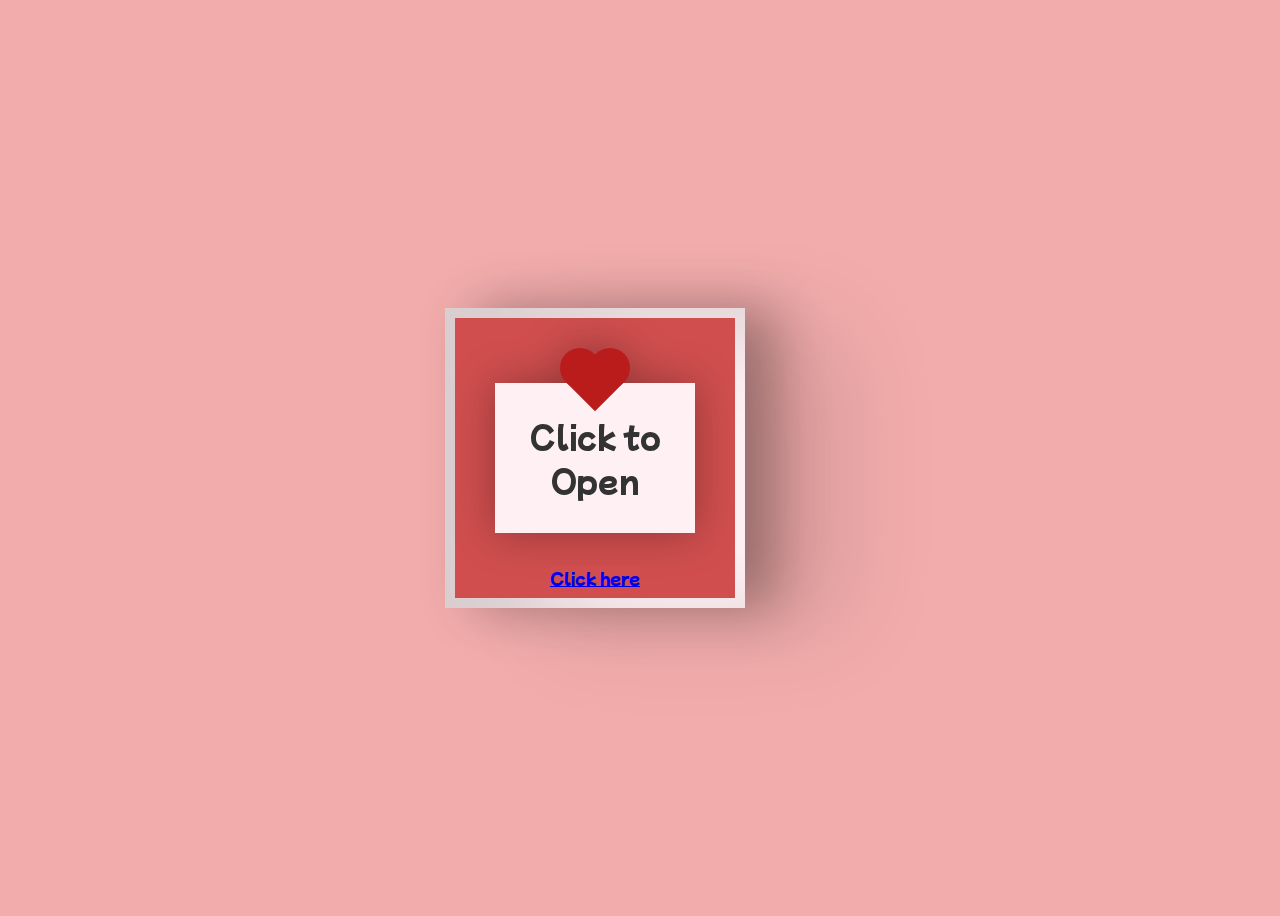
<file: index.html>
<!DOCTYPE html>
<html>
    <head>
        <meta charset="utf-8">
        <meta http-equiv="X-UA-Compatible" content="IE=edge">
        <meta name="viewport" content="width=device-width, initial-scale=1.0">
        <link rel="stylesheet" href="main.css">
        <title>
            My Future Nurse^^
        </title>
    </head>
    <body>
        <div class="valentines-day-card">
  <input id="open" type="checkbox">
  <label class="open" for="open"></label>
<div class="card-front">
  <div class="note">Click to Open</div>
</div>
  
  <div class="card-inside">
    <div class="text-one">Happy
    </div>
    <div class="heart"></div>
    <div class="smile"></div>
    <div class="eyes"></div>
</div>
</div>
        <div>
            <a class="c2" href="mess.html">Click here</a>
        </div>
    </body>
</html>
</file>
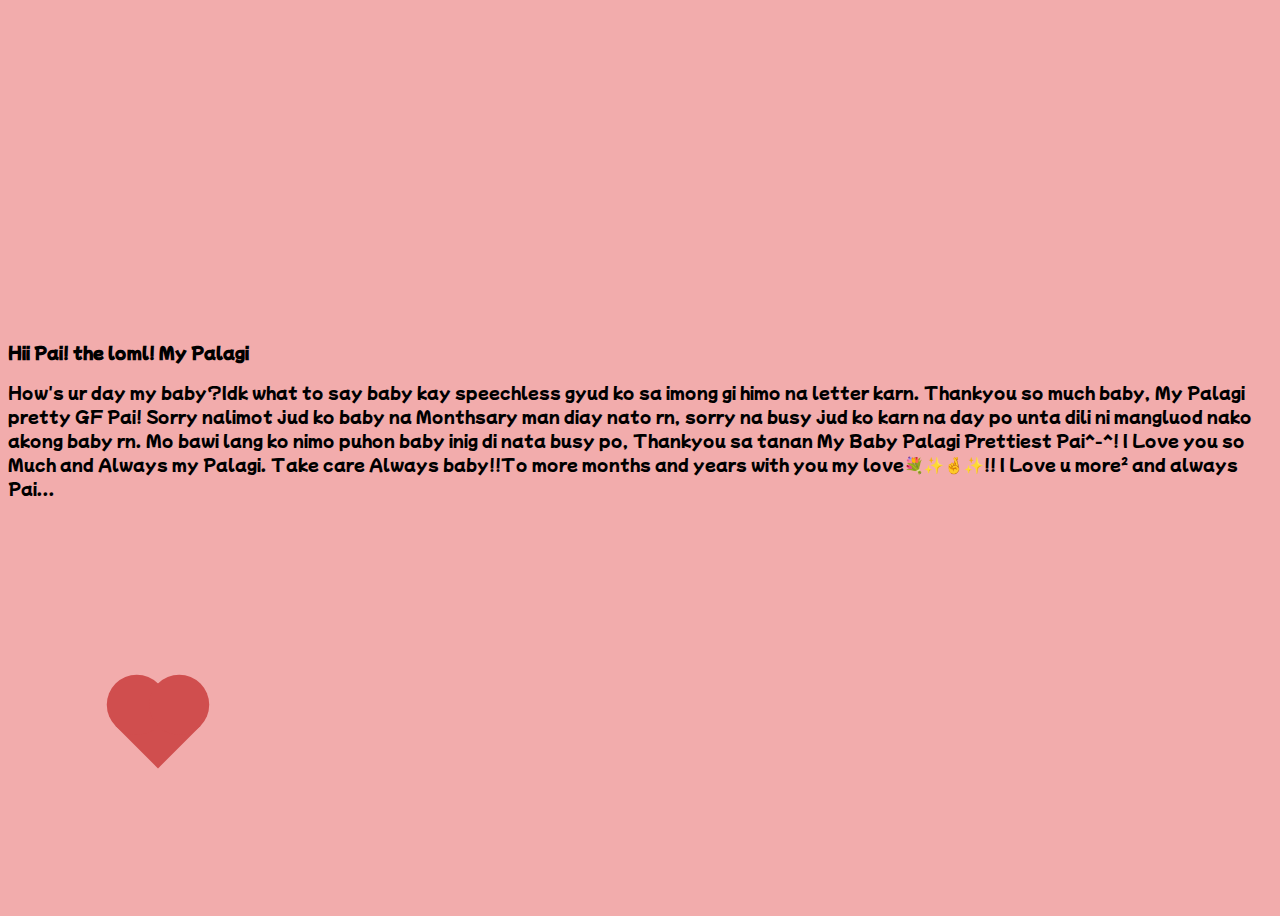
<file: intro.html>
<!DOCTYPE html>
<html lang="en">
<head>
    <meta charset="UTF-8">
    <meta http-equiv="X-UA-Compatible" content="IE=edge">
    <meta name="viewport" content="width=device-width, initial-scale=1.0">
    <title>My Palagi</title>
    <link rel="stylesheet" href="style.css">
</head>
<body>
    <div class="container">
        <div class="envelope-wrapper">
            <div class="envelope">
                <div class="letter">
                    <div class="text">
                        <strong>Hii Pai! the loml! My Palagi</strong>
                        <p>
                            How's ur day my baby?Idk what to say baby kay speechless gyud ko sa imong gi himo na letter karn. Thankyou so much baby, My Palagi pretty GF Pai! Sorry nalimot jud ko baby na Monthsary man diay nato rn, sorry na busy jud ko karn na day po unta dili ni mangluod nako akong baby rn. Mo bawi lang ko nimo puhon baby inig di nata busy po, Thankyou sa tanan My Baby Palagi Prettiest Pai^-^! I Love you so Much and Always my Palagi. Take care Always baby!!To more months and years with you my love💐✨🤞✨!! I Love u more² and always Pai...
                        </p>
                    </div>
                </div>
            </div>
            <div class="heart"></div>
        </div>
    </div>
    <script>
        const envelope = document.querySelector('.envelope-wrapper');
        envelope.addEventListener('click', () => {
            envelope.classList.toggle('flap');
        });
    </script>
</body>
</html>
</file>
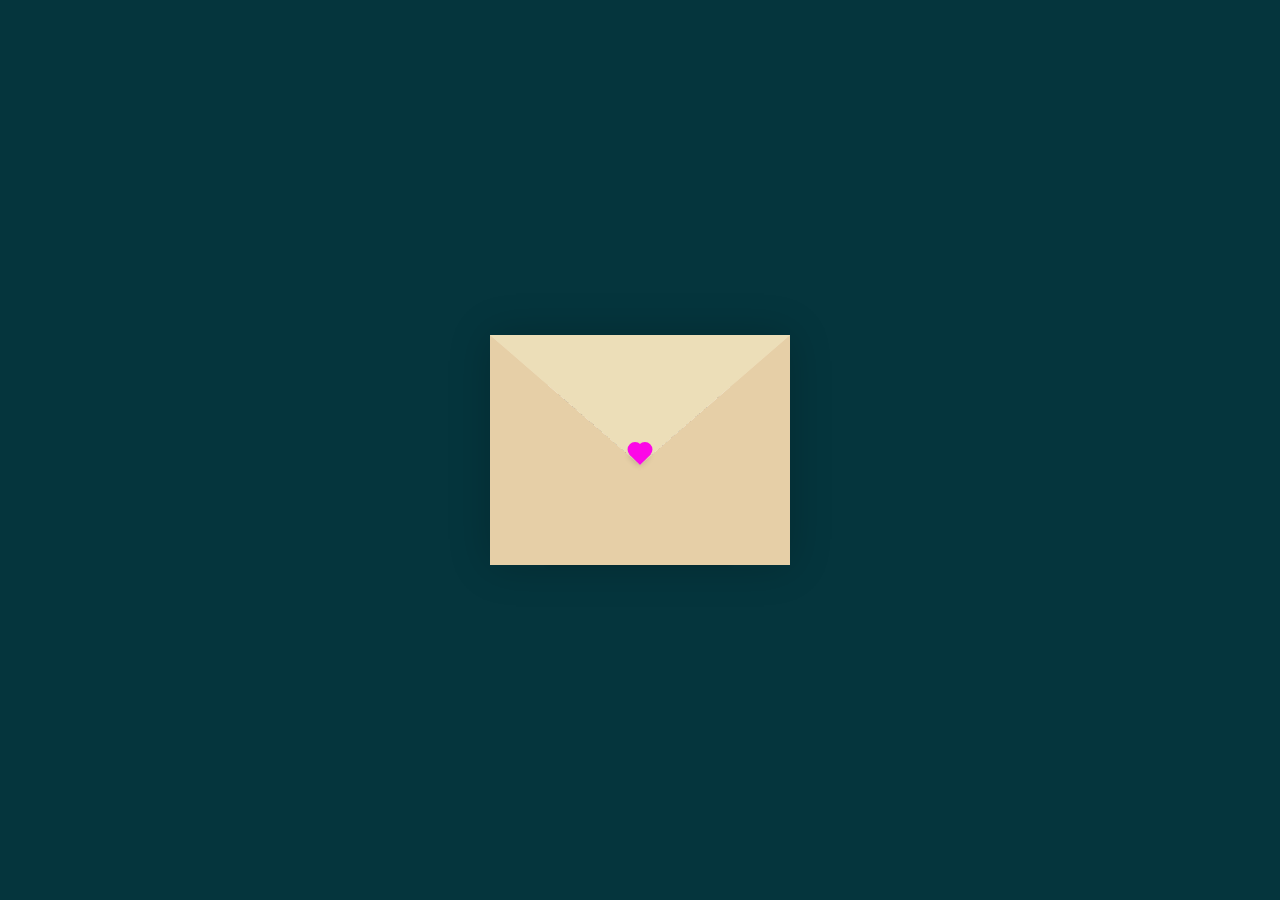
<file: mess.html>
<!DOCTYPE html>
<html lang="en">
<head>
    <meta charset="UTF-8">
    <meta http-equiv="X-UA-Compatible" content="IE=edge">
    <meta name="viewport" content="width=device-width, initial-scale=1.0">
    <title>My Palagi</title>
    <link rel="stylesheet" href="mess.css">
</head>
<body>
    <div class="container">
        <div class="envelope-wrapper">
            <div class="envelope">
                <div class="letter">
                    <div class="text">
                        <strong>Hello Mhie Chloe^^</strong>
                        <p>
                            Happy 17th Birthday sa nag-iisang Magayun ko, Chloe! 🎉 I'm so grateful we crossed paths you've been my rock during my toughest moments,
                            inspiring and believing in me when I was ready to give up. Thank you for always being there and supporting me.
                            
                            Cheers to this special day! 🎂 As you step into your 17th year, know that your future is full of endless possibilities.
                            Keep achieving your goals, and I'll always be here cheering you on. Wishing you all the best in everything you pursue I know you’ll succeed! 💫🎁
                            
                            Happy Birthday, Chloe! 🌟
                            ~Jett
                        </p>
                    </div>
                </div>
            </div>
            <div class="heart"></div>
        </div>
    </div>
    <script>
        const envelope = document.querySelector('.envelope-wrapper');
        envelope.addEventListener('click', () => {
            envelope.classList.toggle('flap');
        });
    </script>
</body>
</html>
</file>
<file: main.css>
@import url('https://fonts.googleapis.com/css2?family=Mochiy+Pop+P+One&display=swap');

body {
  height: 100vh;
  display: flex;
  justify-content: center;
  align-items: center;
  background-color: #f2acac;
  font-family: 'Mochiy Pop P One', sans-serif;
}

input#open {
  display: none;
}

.valentines-day-card {
  position: relative;
  width: 300px;
  height:300px;
  transform-style: preserve-3d;
  transform: perspective(2500px);
  transition: .3s;
}

.card-front {
  position: relative;
  background-color: #fff0f3;
  width: 300px;
  height:300px;
  transform-origin: left;
  box-shadow: inset 100px 20px 100px rgba(0,0,0,.15), 30px 0 50px rgba(0,0,0,0.3);
  transition: .3s;
}

.card-front:before {
  content:"";
  position: absolute;
  width: 280px;
  height: 280px;
  background-color: #d04e4e;
  top: 10px;
  left: 10px;
}

.card-inside {
  position: absolute;
  background-color: #fff0f3;
  width: 300px;
  height:300px;
  z-index:-1;
  left:0;
  top:0;
  box-shadow: inset 100px 20px 100px rgba(0,0,0,0.22), 100px 20px 100px rgba(0,0,0,0.1);
}

.open {
  position: absolute;
  width: 300px;
  height:300px;
  left:0;
  top:0;
  background-color: transparent;
  z-index:6;
  cursor: pointer;
}

#open:checked ~ .card-front {
  transform: rotateY(-155deg);
  box-shadow: inset 100px 20px 100px rgba(0,0,0,.13), 30px 0 50px rgba(0,0,0,0.1);
}

#open:checked ~ .card-front:before {
  z-index:5;
  background-color: #fff0f3;
  width:300px;
  height:300px;
  top:0;
  left:0;
  box-shadow: inset 100px 20px 100px rgba(0,0,0,.1), 30px 0 50px rgba(0,0,0,0.1);
}

.note {
  position: relative;
  width: 200px;
  height: 150px;
  background-color: #fff0f3;
  top:75px;
  left:50px;
  color: #333;
  font-size:30px;
  display: flex;
  align-items: center;
  text-align: center;
  filter: drop-shadow(0 0 20px rgba(0,0,0,0.3));
}

.note:before, .note:after {
  position: absolute;
  content:"";
  background-color: #ba1c1c;
  width: 40px;
  height:40px;
}

.note:before {
  transform: rotate(-45deg);
  top:-20px;
  left:80px;
}

.note:after {
  border-radius:50%;
  top:-35px;
  left:65px;
  box-shadow:30px 0 #ba1c1c;
}


.text-one {
  position: absolute;
  color: #333;
  font-size: 30px;
  top:30px;
  width:300px;
  text-align: center;
}

.text-one:before, .text-one:after {
  position: absolute;
  left:5px;
  text-align: center;
  width:300px;
}

.text-one:before {
  content:"BIRTHDAY";
  top:30px;
  color: #d04e4e;
}

.text-one:after {
  content:"My Magayun^^";
  top:60px;
}

.heart {
  position: relative;
  background-color: #d04e4e;
  height: 60px;
  width:60px;
  top:180px;
  left:120px;
  transform: rotate(-45deg);
  animation: .8s beat infinite;
}
  
.heart:before, .heart:after {
  content:"";
  background-color: #d04e4e;
  border-radius:50%;
  height: 60px;
  width: 60px;
  position: absolute;
  }
  
.heart:before {
  top:-30px;
  left:0;
}
  
.heart:after {
  left:30px;
  top:0;
}

.smile {
  position: absolute;
  width:30px;
  height:15px;
  background-color: #333;
  z-index:1;
  border-radius: 0 0 100px 100px;
  top:200px;
  left:135px;
  overflow: hidden;
}

.smile:before {
  content:"";
  position: absolute;
  border-radius:50%;
  width:20px;
  height:20px;
  background-color: #030202;
  top:5px;
  left:5px;
}

.eyes {
  position: absolute;
  border-radius: 50%;
  background-color: #333;
  width:10px;
  height:10px;
  z-index:1;
  top:190px;
  left:165px;
  box-shadow: -40px 0 #333;
  transform-origin: 50%;
  animation: close 2s infinite;
}

@keyframes close {
    0%, 100% {
        transform: scale(1, .05);
    }
    5%, 95% {
        transform: scale(1, 1);
    }
}

@keyframes beat {
  0%, 40%, 100% {
    transform: scale(1) rotate(-45deg);
  }
  25%, 60% {
    transform: scale(1.1) rotate(-45deg);
  }
}

.c2{
     position: relative;
  background-color: #d04e4e;
  height: 60px;
  width:60px;
  top:120px;
  right: 195px;
}
</file>
<file: style.css>
@import url('https://fonts.googleapis.com/css2?family=Mochiy+Pop+P+One&display=swap');

body {
  height: 100vh;
  display: flex;
  justify-content: center;
  align-items: center;
  background-color: #f2acac;
  font-family: 'Mochiy Pop P One', sans-serif;
}

input#open {
  display: none;
}

.valentines-day-card {
  position: relative;
  width: 300px;
  height:300px;
  transform-style: preserve-3d;
  transform: perspective(2500px);
  transition: .3s;
}

.card-front {
  position: relative;
  background-color: #fff0f3;
  width: 300px;
  height:300px;
  transform-origin: left;
  box-shadow: inset 100px 20px 100px rgba(0,0,0,.15), 30px 0 50px rgba(0,0,0,0.3);
  transition: .3s;
}

.card-front:before {
  content:"";
  position: absolute;
  width: 280px;
  height: 280px;
  background-color: #d04e4e;
  top: 10px;
  left: 10px;
}

.card-inside {
  position: absolute;
  background-color: #fff0f3;
  width: 300px;
  height:300px;
  z-index:-1;
  left:0;
  top:0;
  box-shadow: inset 100px 20px 100px rgba(0,0,0,0.22), 100px 20px 100px rgba(0,0,0,0.1);
}

.open {
  position: absolute;
  width: 300px;
  height:300px;
  left:0;
  top:0;
  background-color: transparent;
  z-index:6;
  cursor: pointer;
}

#open:checked ~ .card-front {
  transform: rotateY(-155deg);
  box-shadow: inset 100px 20px 100px rgba(0,0,0,.13), 30px 0 50px rgba(0,0,0,0.1);
}

#open:checked ~ .card-front:before {
  z-index:5;
  background-color: #fff0f3;
  width:300px;
  height:300px;
  top:0;
  left:0;
  box-shadow: inset 100px 20px 100px rgba(0,0,0,.1), 30px 0 50px rgba(0,0,0,0.1);
}

.note {
  position: relative;
  width: 200px;
  height: 150px;
  background-color: #fff0f3;
  top:75px;
  left:50px;
  color: #333;
  font-size:30px;
  display: flex;
  align-items: center;
  text-align: center;
  filter: drop-shadow(0 0 20px rgba(0,0,0,0.3));
}

.note:before, .note:after {
  position: absolute;
  content:"";
  background-color: #ba1c1c;
  width: 40px;
  height:40px;
}

.note:before {
  transform: rotate(-45deg);
  top:-20px;
  left:80px;
}

.note:after {
  border-radius:50%;
  top:-35px;
  left:65px;
  box-shadow:30px 0 #ba1c1c;
}


.text-one {
  position: absolute;
  color: #333;
  font-size: 30px;
  top:30px;
  width:300px;
  text-align: center;
}

.text-one:before, .text-one:after {
  position: absolute;
  left:5px;
  text-align: center;
  width:300px;
}

.text-one:before {
  content:"Monthsary";
  top:30px;
  color: #d04e4e;
}

.text-one:after {
  content:"My Baby Pai!";
  top:60px;
}

.heart {
  position: relative;
  background-color: #d04e4e;
  height: 60px;
  width:60px;
  top:180px;
  left:120px;
  transform: rotate(-45deg);
  animation: .8s beat infinite;
}
  
.heart:before, .heart:after {
  content:"";
  background-color: #d04e4e;
  border-radius:50%;
  height: 60px;
  width: 60px;
  position: absolute;
  }
  
.heart:before {
  top:-30px;
  left:0;
}
  
.heart:after {
  left:30px;
  top:0;
}

.smile {
  position: absolute;
  width:30px;
  height:15px;
  background-color: #333;
  z-index:1;
  border-radius: 0 0 100px 100px;
  top:200px;
  left:135px;
  overflow: hidden;
}

.smile:before {
  content:"";
  position: absolute;
  border-radius:50%;
  width:20px;
  height:20px;
  background-color: #030202;
  top:5px;
  left:5px;
}

.eyes {
  position: absolute;
  border-radius: 50%;
  background-color: #333;
  width:10px;
  height:10px;
  z-index:1;
  top:190px;
  left:165px;
  box-shadow: -40px 0 #333;
  transform-origin: 50%;
  animation: close 2s infinite;
}

@keyframes close {
    0%, 100% {
        transform: scale(1, .05);
    }
    5%, 95% {
        transform: scale(1, 1);
    }
}

@keyframes beat {
  0%, 40%, 100% {
    transform: scale(1) rotate(-45deg);
  }
  25%, 60% {
    transform: scale(1.1) rotate(-45deg);
  }
}

.c2{
     position: relative;
  background-color: #d04e4e;
  height: 60px;
  width:60px;
  top:120px;
  right: 195px;
}
</file>
<file: mess.css>
:root{
  --primary: #fff;
  --bg-color: rgb(5, 53, 61);
  --bg-envelope-color: #f5edd1;
  --envelope-tab: #ecdeb8;
  --envelope-cover: #e6cfa7;
  --shadow-color: rgba(0, 0, 0, 0.2);
  --txt-color: #444;
  --heart-color: rgb(252, 8, 231);
}
body{
  margin: 0;
  padding: 0;
  box-sizing: border-box;
  background: var(--bg-color) ;
  display: flex;
  align-items: center;
  justify-content: center;
}
.container {
  height: 100vh;
  display: grid;
  place-items: center;
}
.container > .envelope-wrapper {
  background: var(--bg-envelope-color);
  box-shadow: 0 0 40px var(--shadow-color);
}
.envelope-wrapper > .envelope {
  position: relative;
  width: 300px;
  height: 230px;
}
.envelope-wrapper > .envelope::before {
  content: "";
  position: absolute;
  top: 0;
  z-index: 2;
  border-top: 130px solid var(--envelope-tab);
  border-right: 150px solid transparent;
  border-left: 150px solid transparent;
  transform-origin: top;
  transition: all 0.5s ease-in-out 0.7s;
}
.envelope-wrapper > .envelope::after {
  content: "";
  position: absolute;
  z-index: 2;
  width: 0px;
  height: 0px;
  border-top: 130px solid transparent;
  border-right: 150px solid var(--envelope-cover);
  border-bottom: 100px solid var(--envelope-cover);
  border-left: 150px solid var(--envelope-cover);
}
.envelope > .letter {
  position: absolute;
  right: 20%;
  bottom: 0;
  width: 54%;
  height: 80%;
  background: var(--primary);
  text-align: center;
  transition: all 1s ease-in-out;
  box-shadow: 0 0 5px var(--shadow-color);
  padding: 20px 10px;
}

.envelope > .letter {
  font-family: 'Gill Sans', 'Gill Sans MT', Calibri, 'Trebuchet MS', sans-serif;
  color: var(--txt-color);
  text-align: left;
  font-size: 25px;
}
.heart {
  position: absolute;
  top: 50%;
  left: 50%;
  width: 15px;
  height: 15px;
  background: var(--heart-color);
  z-index: 4;
  transform: translate(-50%, -20%) rotate(45deg);
  transition: transform 0.5s ease-in-out 1s;
  box-shadow: 0 1px 6px var(--shadow-color);
  cursor: pointer;
}
.heart:before, 
.heart:after {
  content: "";
  position: absolute;
  width: 15px;
  height: 15px;
  background-color: var(--heart-color);
  border-radius: 50%;
}
.heart:before {
  top: -7.5px;
}
.heart:after {
  right: 7.5px;
}
.flap > .envelope:before {
  transform: rotateX(180deg);
  z-index: 0;
}
.flap > .envelope > .letter {
  bottom: 100px;
  transform: scale(1.5);
  transition-delay: 1s;
}
.flap > .heart {
  transform: rotate(90deg);
  transition-delay: 0.4s;
}
.text{
    font-size: 6.9px;
}
</file>
